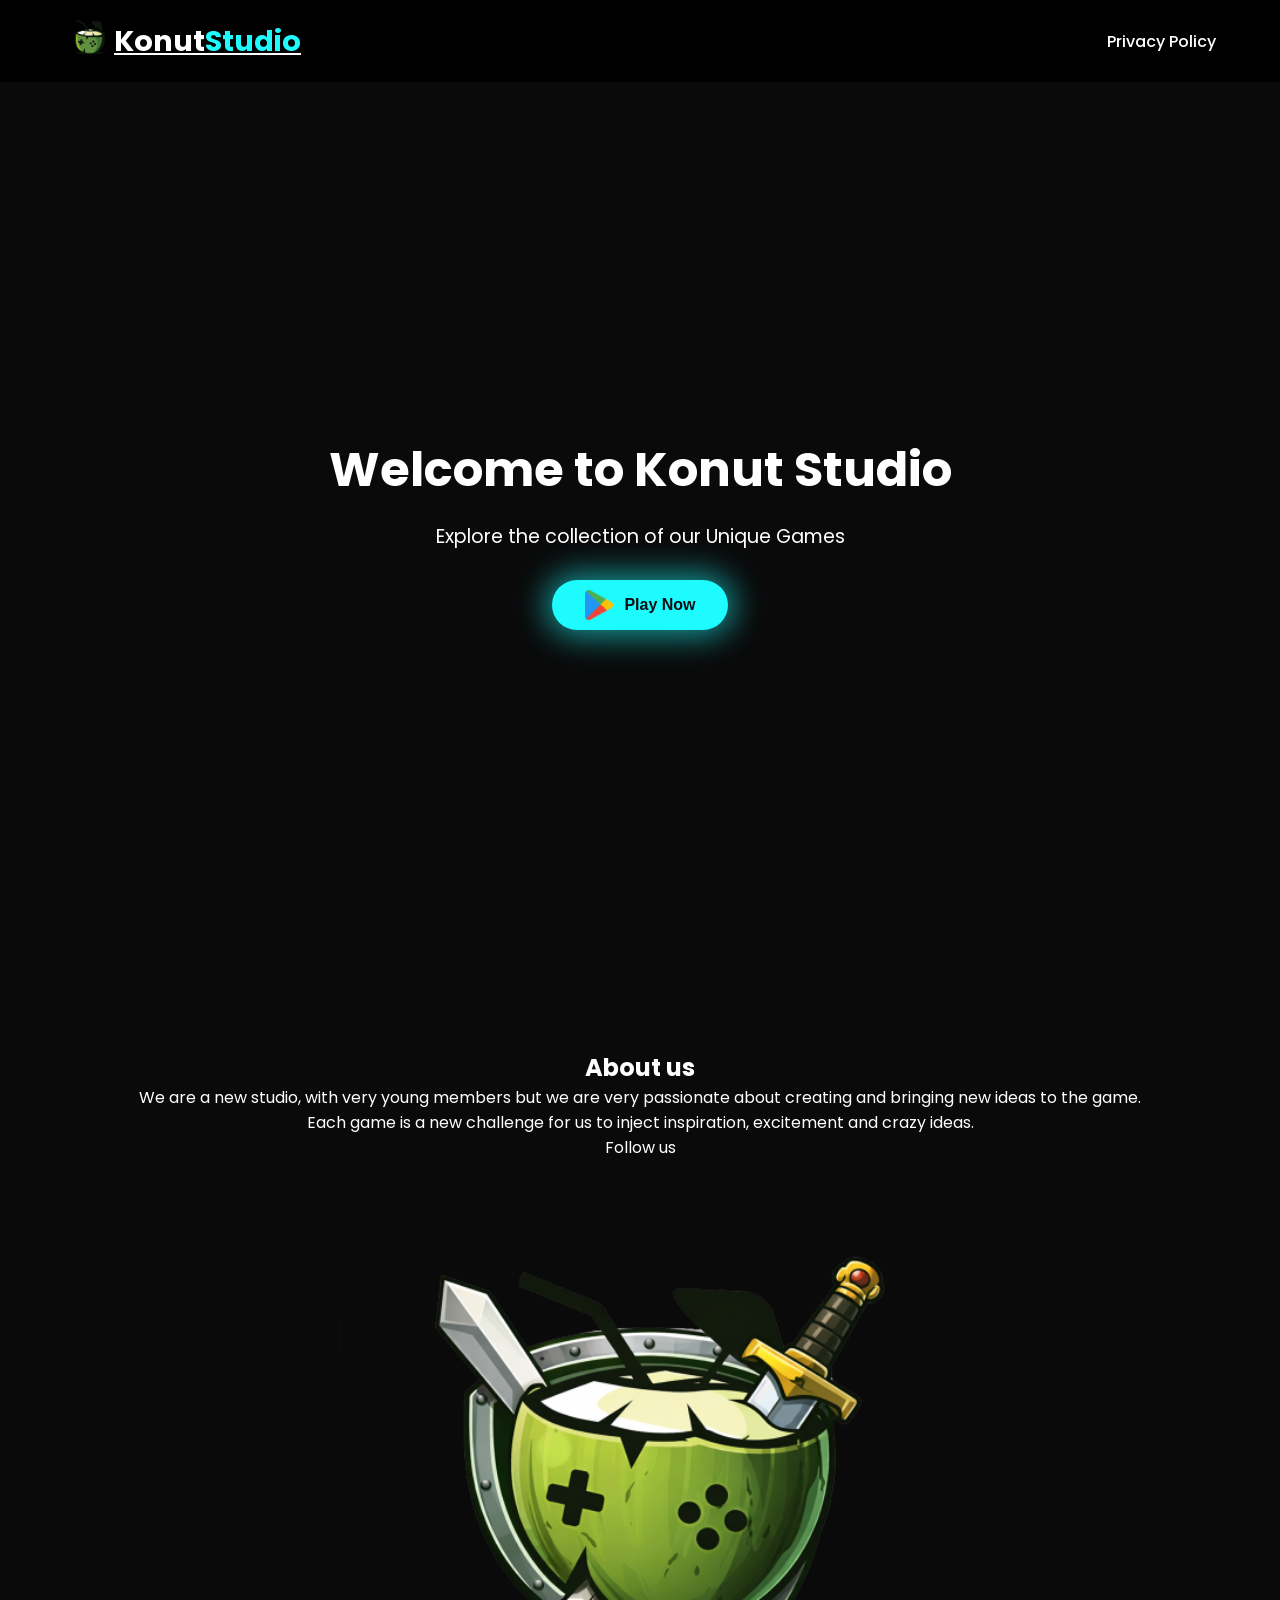
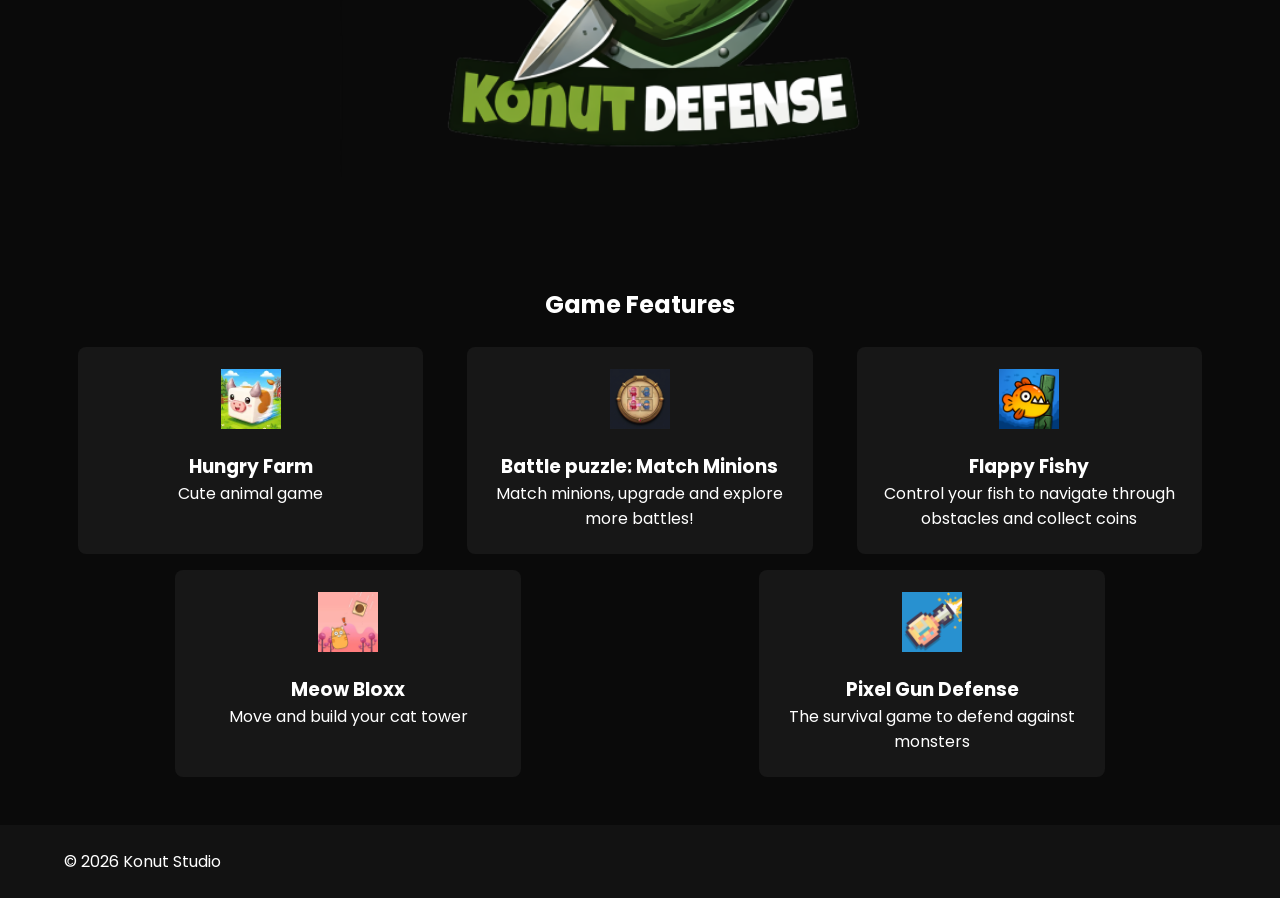
<file: index.html>
<!DOCTYPE html>
<html lang="en">
<head>
  <meta charset="UTF-8">
  <meta name="viewport" content="width=device-width, initial-scale=1.0">
  <title>Konut Studio</title>
  <link rel="stylesheet" href="styles.css">
  <link rel="preconnect" href="https://fonts.googleapis.com">
  <link rel="preconnect" href="https://fonts.gstatic.com" crossorigin>
  <link href="https://fonts.googleapis.com/css2?family=Poppins:wght@400;600;700&display=swap" rel="stylesheet">
  <link rel="icon" type="image/x-icon" href="imgs/Konut_Logo.png">
</head>
<body>

  <!-- Navigation -->
  <header class="nav-header">
    <div class="container nav-container">
      <a href="index.html" class="logo"><img src="imgs/Konut_Logo.png" alt=""> Konut <span>Studio</span></a>
      <nav class="main-nav">
        <a href="privacy_policy.html">Privacy Policy</a>
      </nav>
    </div>
  </header>

  <!-- Hero Section -->
  <section class="hero main-page video-container">    
    <video autoplay muted loop class="video-source">
      <source src="vids/bg_clip.mp4" type="video/mp4">
      Your browser does not support the video tag.
    </video>
    <div class="container hero-content">      
      <h1 class="fade-up">Welcome to Konut Studio</h1>
      <p class="fade-up delay-1 ">Explore the collection of our Unique Games</p>
      <button class="btn-primary fade-up delay-2 glow-btn" href="https://play.google.com/store/apps/developer?id=Konut+Studio"><img src="imgs/google-play.png" alt="">Play Now</button>
      <!-- <button class="btn-primary fade-up delay-2 glow-btn"><img src="imgs/app-store.png" alt="">Play Now</button> -->
    </div>
  </section>

  <!-- About -->
  <section id="about" class="about-us section">
    <div class="container">
      <h2 class="fade-up">About us</h2>
      <p class="fade-up delay-1">We are a new studio, with very young members but we are very passionate about creating and bringing new ideas to the game.</p>
      <p class="fade-up delay-2">Each game is a new challenge for us to inject inspiration, excitement and crazy ideas.</p>
      <p class="fade-up delay-3">Follow us</p>
      <img src="imgs/Konut_Defense_Logo.png" alt="Konut Art" class="responsive-img fade-up delay-2">
    </div>
  </section>

  <!-- Features -->
  <section id="features" class="features section">
    <div class="container">
      <h2 class="fade-up">Game Features</h2>
      <br>
      <div class="cards">
        <div class="card fade-up delay-3">        
          <a href="https://play.google.com/store/apps/details?id=com.Konut.HurryFarm&pcampaignid=web_share" target="_blank" rel="noopener noreferrer">
          <img src="imgs/hungry_farm_game_icon.png" alt="Battle">
          <h3>Hungry Farm</h3>
          <p>Cute animal game</p>
          </a>
        </div>

        <div class="card fade-up delay-3">
          <a href="https://play.google.com/store/apps/details?id=com.Konut.MergeMinion&pcampaignid=web_share" target="_blank" rel="noopener noreferrer">
          <img src="imgs/battle_puzzle_match_minions_icon.png" alt="Battle">
          <h3>Battle puzzle: Match Minions</h3>
          <p>Match minions, upgrade and explore more battles!</p>
          </a>
        </div>

        <div class="card fade-up delay-1">
          <a href="https://play.google.com/store/apps/details?id=com.KonutStudio.FlappyFishy&pcampaignid=web_share" target="_blank" rel="noopener noreferrer">
          <img src="imgs/FlappyFishy.png" alt="Collect">
          <h3>Flappy Fishy</h3>
          <p>Control your fish to navigate through obstacles and collect coins</p>
          </a>
        </div>

        <div class="card fade-up delay-2">
          <a href="https://im-not-bomber.itch.io/city-bloxx" target="_blank" rel="noopener noreferrer">
          <img src="imgs/MeowBloxx.png" alt="Explore">
          <h3>Meow Bloxx</h3>
          <p>Move and build your cat tower</p>
          </a>
        </div>

        <div class="card fade-up delay-3">
          <a href="https://im-not-bomber.itch.io/pixel-gun-td" target="_blank" rel="noopener noreferrer">
          <img src="imgs/PixelGunDefense.png" alt="Battle">
          <h3>Pixel Gun Defense</h3>
          <p>The survival game to defend against monsters</p>
          </a>
        </div>

      </div>
    </div>
  </section>

  <!-- Footer -->
  <footer id="footer" class="footer">
    <div class="container">
      <p>&copy; 2026 Konut Studio</p>
    </div>
  </footer>

  <script src="app.js"></script>
</body>
</html>
</file>
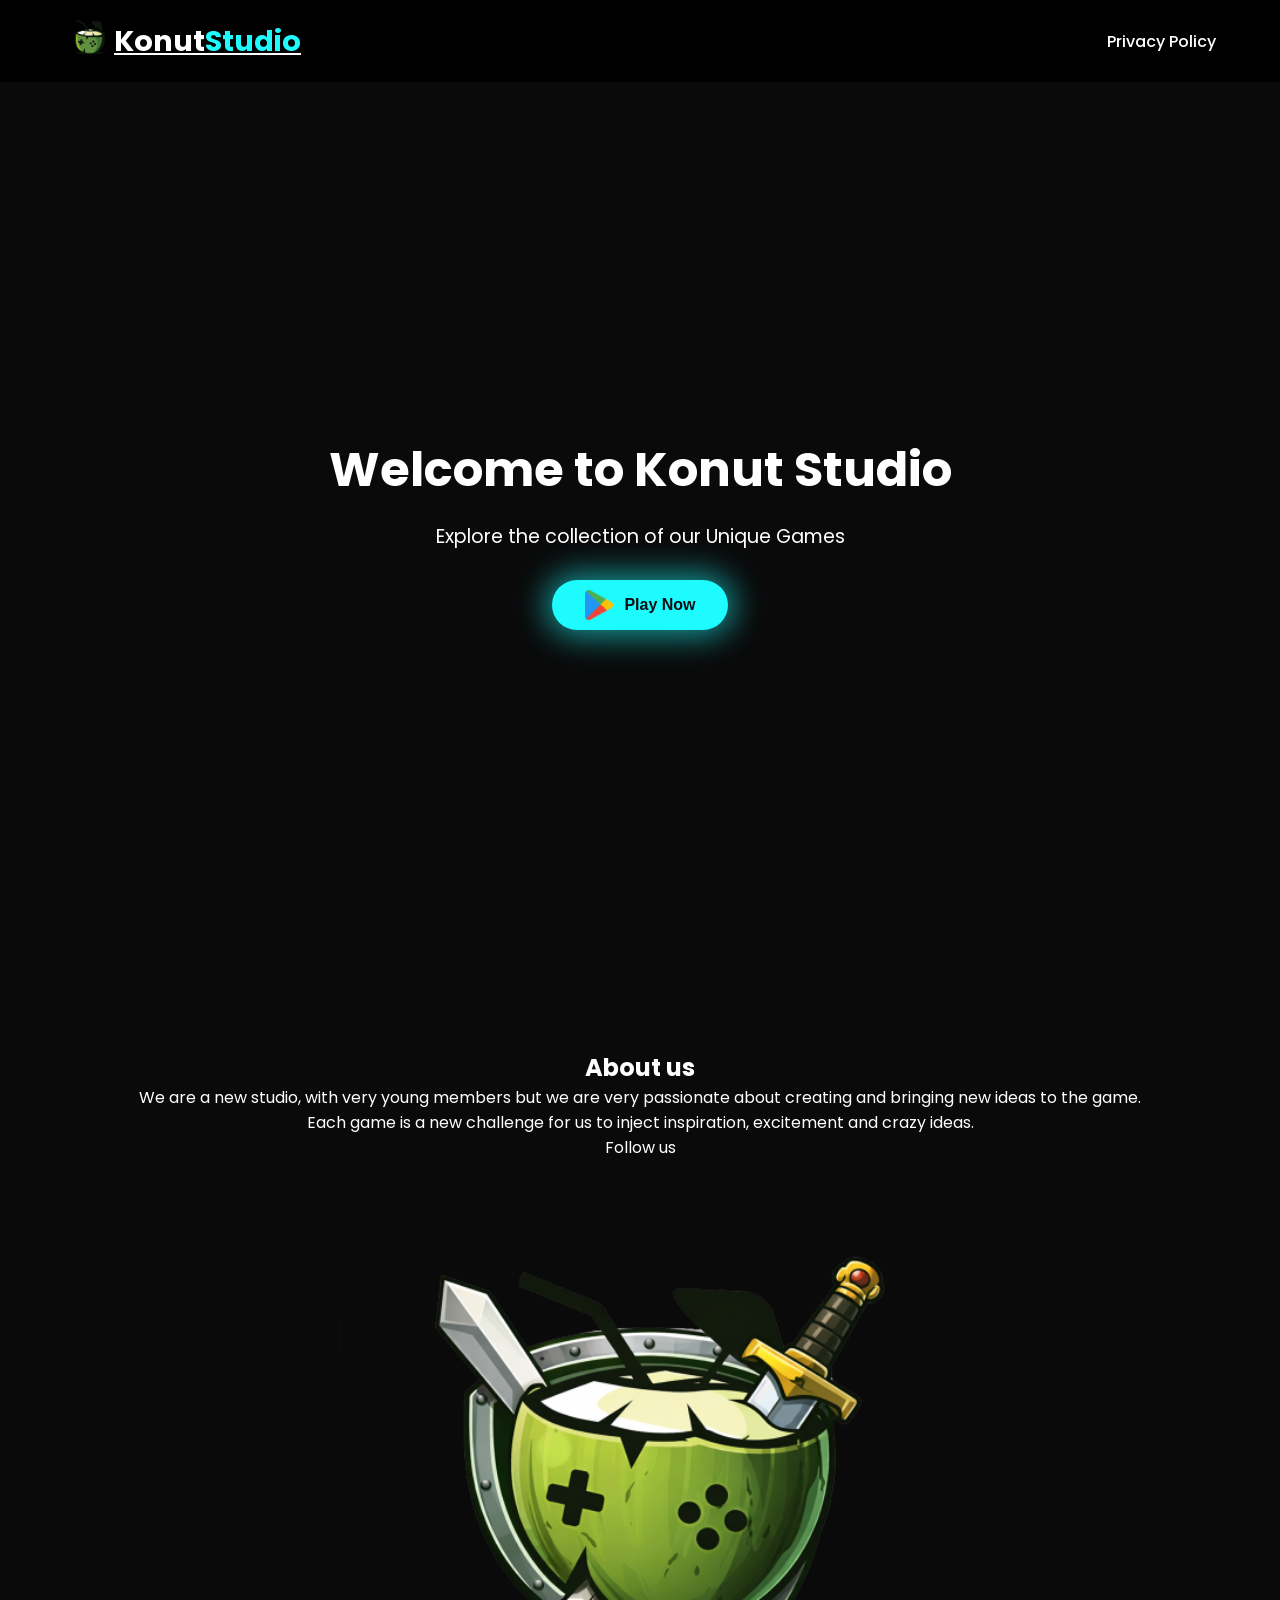
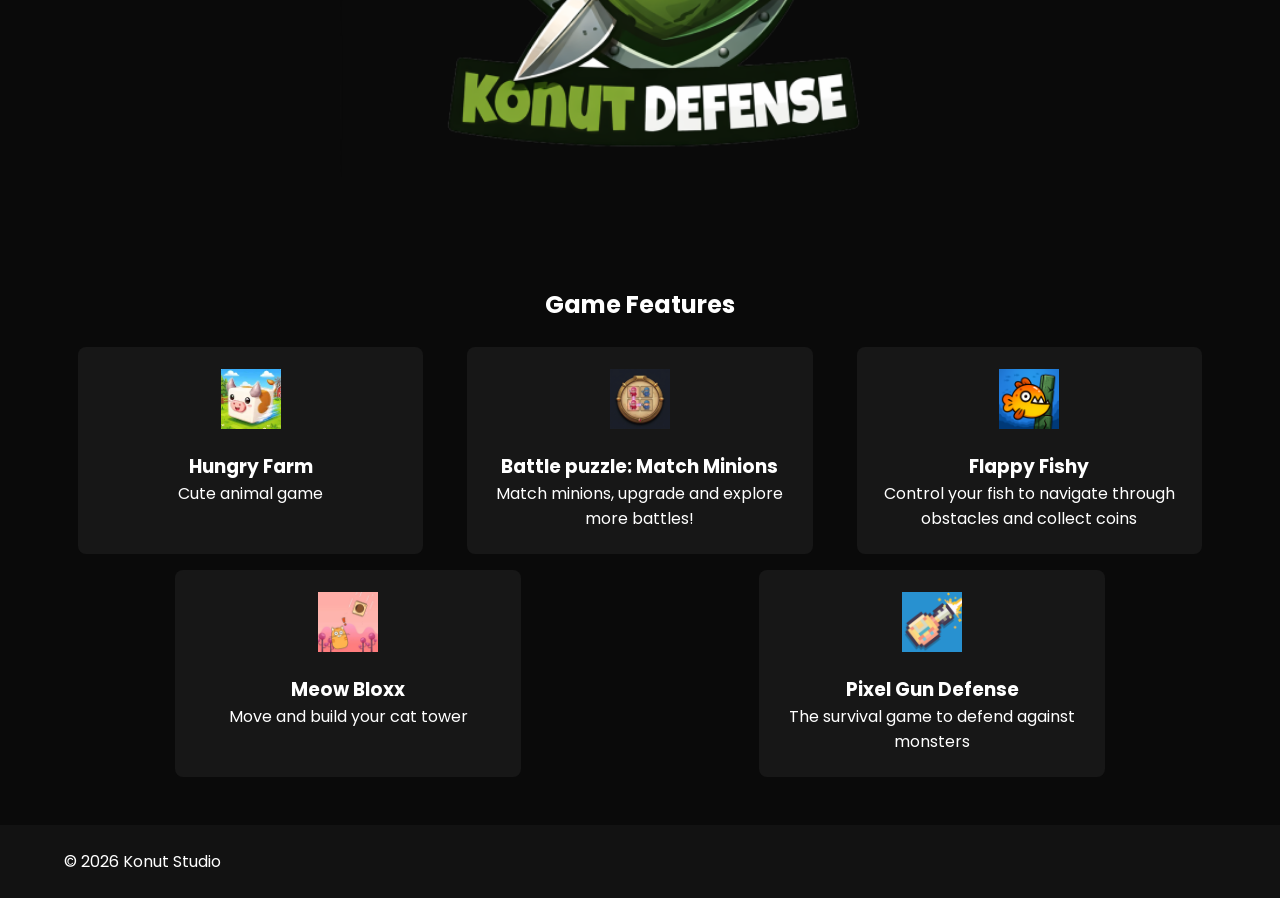
<file: main.html>
<!DOCTYPE html>
<html lang="en">
<head>
  <meta charset="UTF-8">
  <meta name="viewport" content="width=device-width, initial-scale=1.0">
  <title>Konut Studio</title>
  <link rel="stylesheet" href="styles.css">
  <link rel="preconnect" href="https://fonts.googleapis.com">
  <link rel="preconnect" href="https://fonts.gstatic.com" crossorigin>
  <link href="https://fonts.googleapis.com/css2?family=Poppins:wght@400;600;700&display=swap" rel="stylesheet">
</head>
<body>

  <!-- Navigation -->
  <header class="nav-header">
    <div class="container nav-container">
      <a href="main.html" class="logo"><img src="imgs/Konut_Logo.png" alt=""> Konut <span>Studio</span></a>
      <nav class="main-nav">
        <a href="privacy_policy.html">Privacy Policy</a>
      </nav>
    </div>
  </header>

  <!-- Hero Section -->
  <section class="hero main-page video-container">    
    <video autoplay muted loop class="video-source">
      <source src="vids/bg_clip.mp4" type="video/mp4">
      Your browser does not support the video tag.
    </video>
    <div class="container hero-content">      
      <h1 class="fade-up">Welcome to Konut Studio</h1>
      <p class="fade-up delay-1 ">Explore the collection of our Unique Games</p>
      <button class="btn-primary fade-up delay-2 glow-btn" href="https://play.google.com/store/apps/developer?id=Konut+Studio"><img src="imgs/google-play.png" alt="">Play Now</button>
      <!-- <button class="btn-primary fade-up delay-2 glow-btn"><img src="imgs/app-store.png" alt="">Play Now</button> -->
    </div>
  </section>

  <!-- About -->
  <section id="about" class="about-us section">
    <div class="container">
      <h2 class="fade-up">About us</h2>
      <p class="fade-up delay-1">We are a new studio, with very young members but we are very passionate about creating and bringing new ideas to the game.</p>
      <p class="fade-up delay-2">Each game is a new challenge for us to inject inspiration, excitement and crazy ideas.</p>
      <p class="fade-up delay-3">Follow us</p>
      <img src="imgs/Konut_Defense_Logo.png" alt="Konut Art" class="responsive-img fade-up delay-2">
    </div>
  </section>

  <!-- Features -->
  <section id="features" class="features section">
    <div class="container">
      <h2 class="fade-up">Game Features</h2>
      <br>
      <div class="cards">
        <div class="card fade-up delay-3">        
          <a href="https://play.google.com/store/apps/details?id=com.Konut.HurryFarm&pcampaignid=web_share" target="_blank" rel="noopener noreferrer">
          <img src="imgs/hungry_farm_game_icon.png" alt="Battle">
          <h3>Hungry Farm</h3>
          <p>Cute animal game</p>
          </a>
        </div>

        <div class="card fade-up delay-3">
          <a href="https://play.google.com/store/apps/details?id=com.Konut.MergeMinion&pcampaignid=web_share" target="_blank" rel="noopener noreferrer">
          <img src="imgs/battle_puzzle_match_minions_icon.png" alt="Battle">
          <h3>Battle puzzle: Match Minions</h3>
          <p>Match minions, upgrade and explore more battles!</p>
          </a>
        </div>

        <div class="card fade-up delay-1">
          <a href="https://play.google.com/store/apps/details?id=com.KonutStudio.FlappyFishy&pcampaignid=web_share" target="_blank" rel="noopener noreferrer">
          <img src="imgs/FlappyFishy.png" alt="Collect">
          <h3>Flappy Fishy</h3>
          <p>Control your fish to navigate through obstacles and collect coins</p>
          </a>
        </div>

        <div class="card fade-up delay-2">
          <a href="https://im-not-bomber.itch.io/city-bloxx" target="_blank" rel="noopener noreferrer">
          <img src="imgs/MeowBloxx.png" alt="Explore">
          <h3>Meow Bloxx</h3>
          <p>Move and build your cat tower</p>
          </a>
        </div>

        <div class="card fade-up delay-3">
          <a href="https://im-not-bomber.itch.io/pixel-gun-td" target="_blank" rel="noopener noreferrer">
          <img src="imgs/PixelGunDefense.png" alt="Battle">
          <h3>Pixel Gun Defense</h3>
          <p>The survival game to defend against monsters</p>
          </a>
        </div>

      </div>
    </div>
  </section>

  <!-- Footer -->
  <footer id="footer" class="footer">
    <div class="container">
      <p>&copy; 2026 Konut Studio</p>
    </div>
  </footer>

  <script src="app.js"></script>
</body>
</html>
</file>
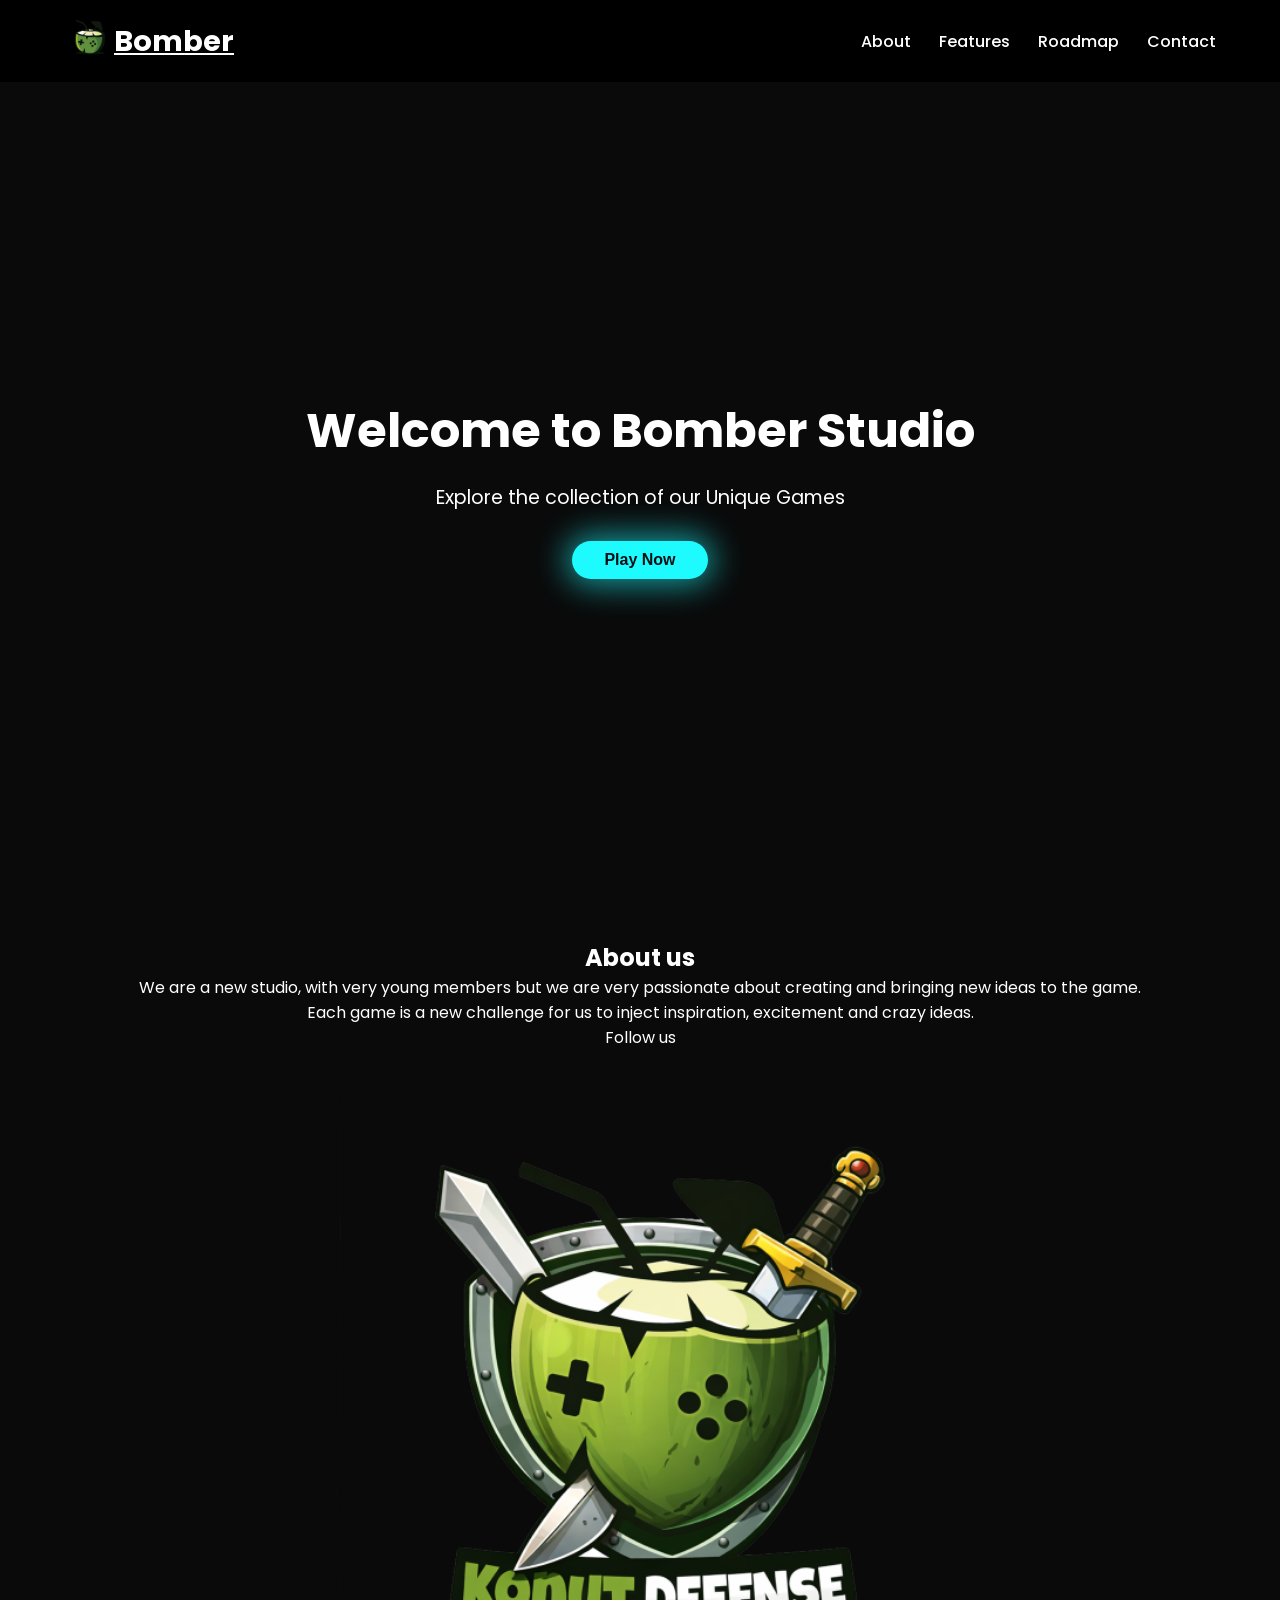
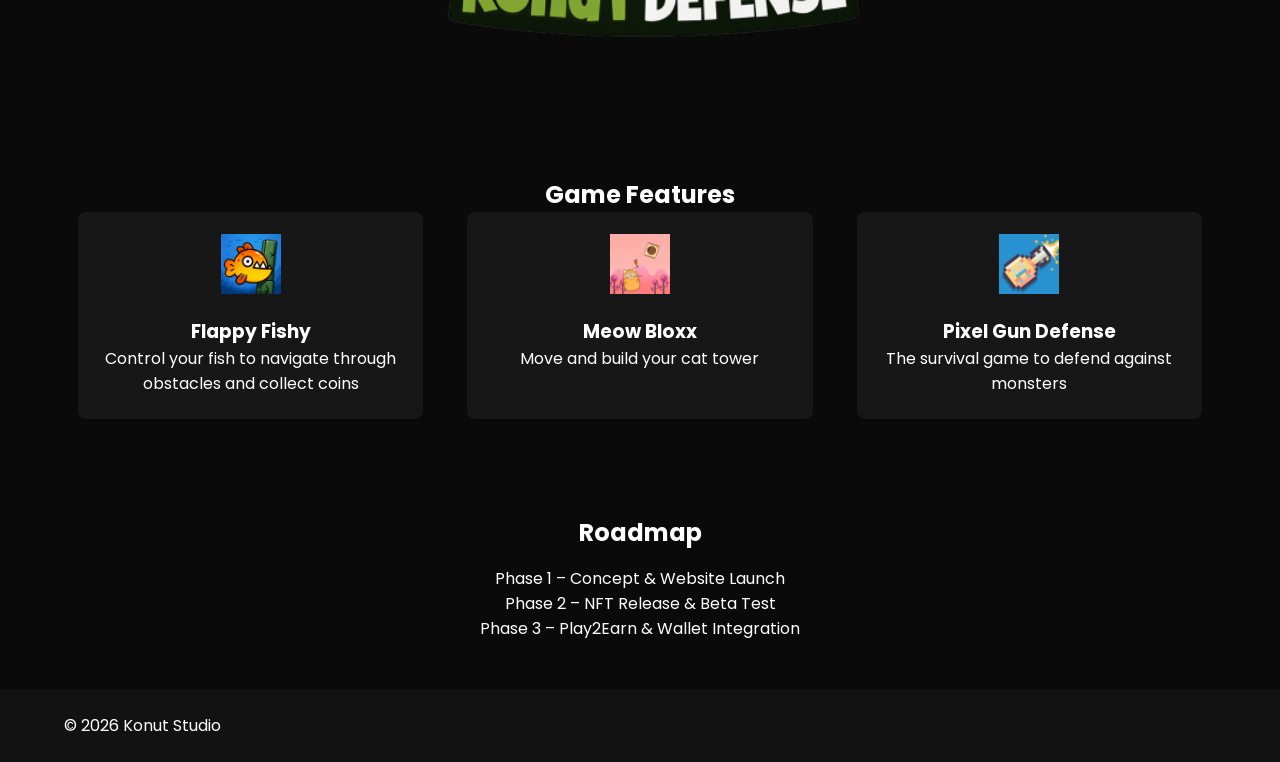
<file: Page.html>
<!DOCTYPE html>
<html lang="en">
<head>
  <meta charset="UTF-8">
  <meta name="viewport" content="width=device-width, initial-scale=1.0">
  <title>Bomber Studio</title>
  <link rel="stylesheet" href="styles.css">
  <link rel="preconnect" href="https://fonts.googleapis.com">
  <link rel="preconnect" href="https://fonts.gstatic.com" crossorigin>
  <link href="https://fonts.googleapis.com/css2?family=Poppins:wght@400;600;700&display=swap" rel="stylesheet">
</head>
<body>

  <!-- Navigation -->
  <header class="nav-header">
    <div class="container nav-container">
      <a href="#" class="logo"><img src="imgs/Konut_Logo.png" alt=""> Bomber</a>
      <nav class="main-nav">
        <a href="#about">About</a>
        <a href="#features">Features</a>
        <a href="#roadmap">Roadmap</a>
        <a href="#footer">Contact</a>
      </nav>
    </div>
  </header>

  <!-- Hero Section -->
  <section class="hero main-page">
    <div class="container hero-content">
      <h1 class="fade-up">Welcome to Bomber Studio</h1>
      <p class="fade-up delay-1">Explore the collection of our Unique Games</p>
      <button class="btn-primary fade-up delay-2 glow-btn" id="btn-play">Play Now</button>
    </div>
  </section>

  <!-- About -->
  <section id="about" class="about-us section">
    <div class="container">
      <h2 class="fade-up">About us</h2>
      <p class="fade-up delay-1">We are a new studio, with very young members but we are very passionate about creating and bringing new ideas to the game.</p>
      <p class="fade-up delay-2">Each game is a new challenge for us to inject inspiration, excitement and crazy ideas.</p>
      <p class="fade-up delay-3">Follow us</p>
      <img src="imgs/Konut_Defense_Logo.png" alt="Konut Art" class="responsive-img fade-up delay-2">
    </div>
  </section>

  <!-- Features -->
  <section id="features" class="features section">
    <div class="container">
      <h2 class="fade-up">Game Features</h2>
      <div class="cards">
        <div class="card fade-up delay-1">
          <img src="imgs/FlappyFishy.png" alt="Collect">
          <h3>Flappy Fishy</h3>
          <p>Control your fish to navigate through obstacles and collect coins</p>
        </div>
        <div class="card fade-up delay-2">
          <a href="https://im-not-bomber.itch.io/city-bloxx" target="_blank" rel="noopener noreferrer">
          <img src="imgs/MeowBloxx.png" alt="Explore">
          <h3>Meow Bloxx</h3>
          <p>Move and build your cat tower</p>
          </a>
        </div>
        <div class="card fade-up delay-3">
          <a href="https://im-not-bomber.itch.io/pixel-gun-td" target="_blank" rel="noopener noreferrer">
          <img src="imgs/PixelGunDefense.png" alt="Battle">
          <h3>Pixel Gun Defense</h3>
          <p>The survival game to defend against monsters</p>
          </a>
        </div>
      </div>
    </div>
  </section>

  <!-- Roadmap -->
  <section id="roadmap" class="roadmap section">
    <div class="container">
      <h2 class="fade-up">Roadmap</h2>
      <ul class="fade-up delay-1">
        <li>Phase 1 – Concept & Website Launch</li>
        <li>Phase 2 – NFT Release & Beta Test</li>
        <li>Phase 3 – Play2Earn & Wallet Integration</li>
      </ul>
    </div>
  </section>

  <!-- Footer -->
  <footer id="footer" class="footer">
    <div class="container">
      <p>&copy; 2026 Konut Studio</p>
    </div>
  </footer>

  <script src="app.js"></script>
</body>
</html>
</file>
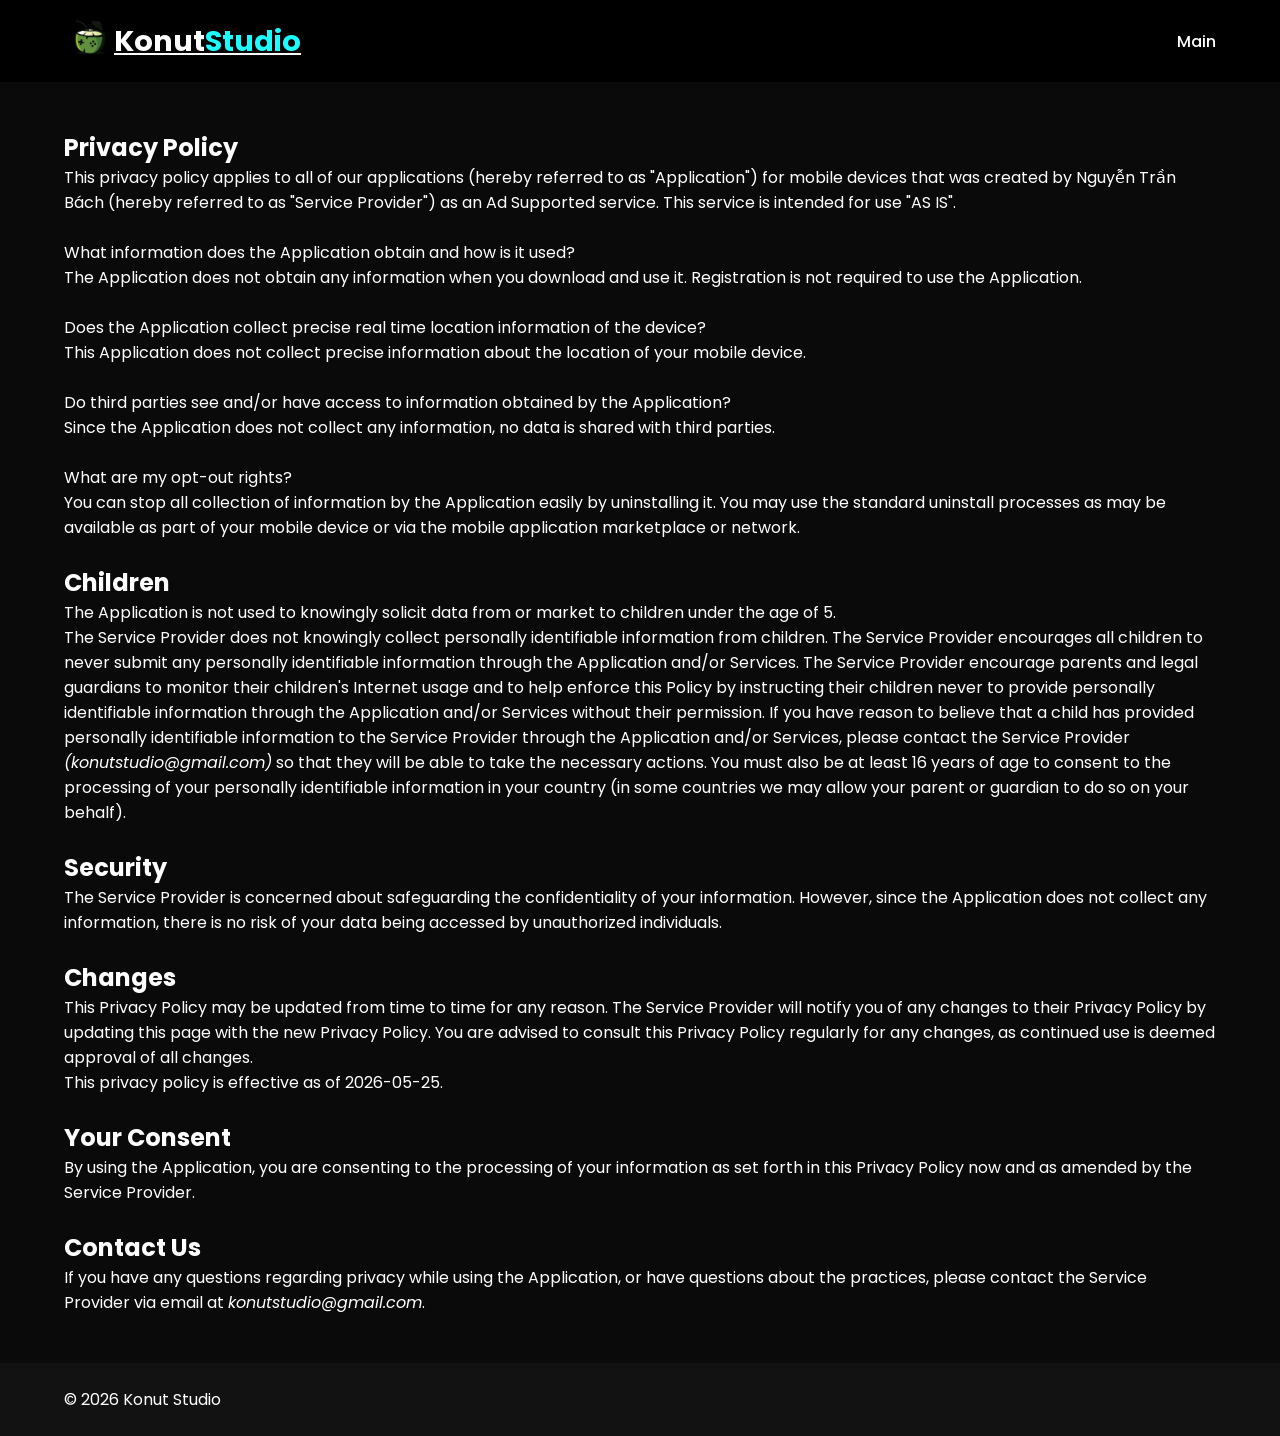
<file: privacy_policy.html>
<!DOCTYPE html>
<html lang="en">
<head>
  <meta charset="UTF-8">
  <meta name="viewport" content="width=device-width, initial-scale=1.0">
  <title>Konut Studio</title>
  <link rel="stylesheet" href="styles.css">
  <link rel="preconnect" href="https://fonts.googleapis.com">
  <link rel="preconnect" href="https://fonts.gstatic.com" crossorigin>
  <link href="https://fonts.googleapis.com/css2?family=Poppins:wght@400;600;700&display=swap" rel="stylesheet">
  <link rel="icon" type="image/x-icon" href="imgs/Konut_Logo.png">
</head>
<body>

  <!-- Navigation -->
  <header class="nav-header">
    <div class="container nav-container">
       <a href="index.html" class="logo"><img src="imgs/Konut_Logo.png" alt=""> Konut <span>Studio</span></a>
      <nav class="main-nav">
        <a href="index.html">Main</a>
      </nav>
    </div>
  </header>

  <!-- Privacy Policy -->
  <section id="about" class="about-us policy">
    <div class="container">

      <h2 class="fade-up">Privacy Policy</h2>
      <p class="fade-up delay-1">This privacy policy applies to all of our applications (hereby referred to as "Application") for mobile devices that was created by Nguyễn Trần Bách (hereby referred to as "Service Provider") as an Ad Supported service. This service is intended for use "AS IS".</p>
      <br>
      <p class="fade-up delay-1">What information does the Application obtain and how is it used?</p>
      <p class="fade-up delay-1">The Application does not obtain any information when you download and use it. Registration is not required to use the Application.</p>
      <br>
      <p class="fade-up delay-1">Does the Application collect precise real time location information of the device?</p>
      <p class="fade-up delay-1">This Application does not collect precise information about the location of your mobile device.</p>
      <br>
      <p class="fade-up delay-1">Do third parties see and/or have access to information obtained by the Application?</p>
      <p class="fade-up delay-1">Since the Application does not collect any information, no data is shared with third parties.</p>
      <br>
      <p class="fade-up delay-1">What are my opt-out rights?</p>
      <p class="fade-up delay-1">You can stop all collection of information by the Application easily by uninstalling it. You may use the standard uninstall processes as may be available as part of your mobile device or via the mobile application marketplace or network.</p>
      <br>
      
      <h2 class="fade-up">Children</h2>
      <p class="fade-up delay-2">The Application is not used to knowingly solicit data from or market to children under the age of 5.</p>
      <p class="fade-up delay-2">The Service Provider does not knowingly collect personally identifiable information from children. The Service Provider encourages all children to never submit any personally identifiable information through the Application and/or Services. The Service Provider encourage parents and legal guardians to monitor their children's Internet usage and to help enforce this Policy by instructing their children never to provide personally identifiable information through the Application and/or Services without their permission. If you have reason to believe that a child has provided personally identifiable information to the Service Provider through the Application and/or Services, please contact the Service Provider <i>(konutstudio@gmail.com)</i> so that they will be able to take the necessary actions. You must also be at least 16 years of age to consent to the processing of your personally identifiable information in your country (in some countries we may allow your parent or guardian to do so on your behalf).</p>
      <br>

      <h2 class="fade-up">Security</h2>
      <p class="fade-up delay-3">The Service Provider is concerned about safeguarding the confidentiality of your information. However, since the Application does not collect any information, there is no risk of your data being accessed by unauthorized individuals.</p>
      <br>

      <h2 class="fade-up">Changes</h2>
      <p class="fade-up delay-3">This Privacy Policy may be updated from time to time for any reason. The Service Provider will notify you of any changes to their Privacy Policy by updating this page with the new Privacy Policy. You are advised to consult this Privacy Policy regularly for any changes, as continued use is deemed approval of all changes.</p>
      <p class="fade-up delay-3">This privacy policy is effective as of 2026-05-25.</p>
      <br>

      <h2 class="fade-up">Your Consent</h2>
      <p class="fade-up delay-3">By using the Application, you are consenting to the processing of your information as set forth in this Privacy Policy now and as amended by the Service Provider.</p>
      <br>

      <h2 class="fade-up">Contact Us</h2>
      <p class="fade-up delay-3">If you have any questions regarding privacy while using the Application, or have questions about the practices, please contact the Service Provider via email at <i>konutstudio@gmail.com</i>.</p>

    </div>
  </section>

  <!-- Footer -->
  <footer id="footer" class="footer">
    <div class="container">
      <p>&copy; 2026 Konut Studio</p>
    </div>
  </footer>

  <script src="app.js"></script>
</body>
</html>
</file>
<file: styles.css>
/* Base */
* { margin: 0; padding: 0; box-sizing: border-box; }
body { font-family: 'Poppins', sans-serif; background: #0a0a0a; color: #fff; }
.container { width: 90%; max-width: 1200px; margin: auto; }

/* Title */
.title a { text-decoration: none; color: inherit; }

/* Navigation */
.nav-header { background: #000000; padding: 1rem 0; position: sticky; top: 0; z-index: 100; }
.nav-container { display: flex; justify-content: space-between; align-items: center; }
.logo { font-size: 1.8rem; font-weight: 700; color: #fff; align-items: center; display: flex; }
.logo span { color: #1efbff; }
.logo img { width: 50px; height: 50px;}
.main-nav a { margin-left: 1.5rem; text-decoration: none; color: #fff; font-weight: 500; }
.main-nav a:hover { color: #1efbff; }

/* Hero */
.hero { height: 90vh; display: flex; align-items: center; justify-content: center; text-align: center; }
.hero h1 { font-size: 3rem; margin-bottom: 1rem; }
.hero p { font-size: 1.2rem; margin-bottom: 1.8rem; }
.btn-primary { padding: .75rem 2rem; background: #1efbff; border: none; color: #111; cursor: pointer; border-radius: 4px; font-weight: 600; }

/* background */
/* .main-page {background: url('imgs/Background.png') bottom/cover no-repeat;} */
.battle-puzzle-merge-minions-page {background: url('battle_puzzle_match_minions/imgs/bg.png') bottom/cover no-repeat;}

/* Sections */
.section { padding: 3rem 0; text-align: center; }
.features .cards { display: flex; justify-content: space-around; flex-wrap: wrap; gap: 1rem; }
.card { background: #171717; padding: 1.4rem; width: 30%; border-radius: 8px; transition: transform .3s; }
.card:hover { transform: scale(1.05); }
.card img { width: 60px; margin-bottom: 1rem; }
.card a { text-decoration: none; color: inherit; }
.card-big img { width: 15rem; margin-bottom: 1rem; }


/* Video */
.video-container {
  position: relative;
  width: 100%;     
  height: 100vh;    
  overflow: hidden;  
  margin-bottom: 20px;
}
.video-source {
  position: absolute;
  top: 20%;
  left: 50%;
  transform: translate(-50%, -50%);
  min-width: 100%;
  min-height: 100%;
  width: auto;
  height: auto;
  object-fit: cover;       
  object-position: center;
  z-index: -1;       
}

/* Policy */
.policy { padding: 3rem 0; }

/* Roadmap */
.roadmap ul { list-style: none; margin-top: 1rem; font-size: 1rem; }

/* Footer */
.footer { background: #121212; padding: 1.5rem 0; }

/* Responsive */

@media (max-width: 1080px) {
  .main-nav { font-size: 10px;}
}

@media (max-width: 768px) {
  .features .cards { flex-direction: column; }
  .card { width: 80%; margin: auto; }
  .main-nav { font-size: 8px;}
}

@media (max-width: 480px) {
  .main-nav { font-size: 6px;}
}

/* Animations */
.fade-up {
  opacity: 0;
}

.active {
  opacity: 0;
  transform: translateY(20px);
  animation: fadeUp 0.6s forwards;
}

.delay-1 { animation-delay: .3s; }
.delay-2 { animation-delay: .6s; }
.delay-3 { animation-delay: .9s; }

@keyframes fadeUp {
  to { opacity: 1; transform: translateY(0); }
}

/* Utility */
.responsive-img { width: 100%; max-width: 600px; margin-top: 1.5rem; border-radius: 12px; }

/* Glow button */
.glow-btn {
  position: relative;
  padding: 0.65rem 2.0rem;
  margin: 0 0.5rem;
  font-size: 1rem;
  font-weight: 700;
  color: #0b0e13;
  background: #1efbff;
  border: none;
  border-radius: 999px;
  cursor: pointer;
  outline: none;
  transition: transform 0.2s ease, box-shadow 0.2s ease;
  align-items: center;
  display: inline-flex;
}
.glow-btn img { width: 30px; height: 30px; margin-right: 10px;}

/* SOFT GLOW */
.glow-btn::before {
  content: "";
  position: absolute;
  inset: -6px;
  border-radius: inherit;
  background: #1efbff;
  filter: blur(16px);
  opacity: 0.6;
  z-index: -1;
  transition: opacity 0.2s ease;
}

/* HOVER */
.glow-btn:hover {
  transform: translateY(-2px);
  box-shadow: 0 10px 30px rgba(30, 251, 255, 0.6);
}

.glow-btn:hover::before {
  opacity: 1;
}

/* ACTIVE */
.glow-btn:active {
  transform: translateY(0);
  box-shadow: 0 5px 15px rgba(30, 251, 255, 0.4);
}
</file>
